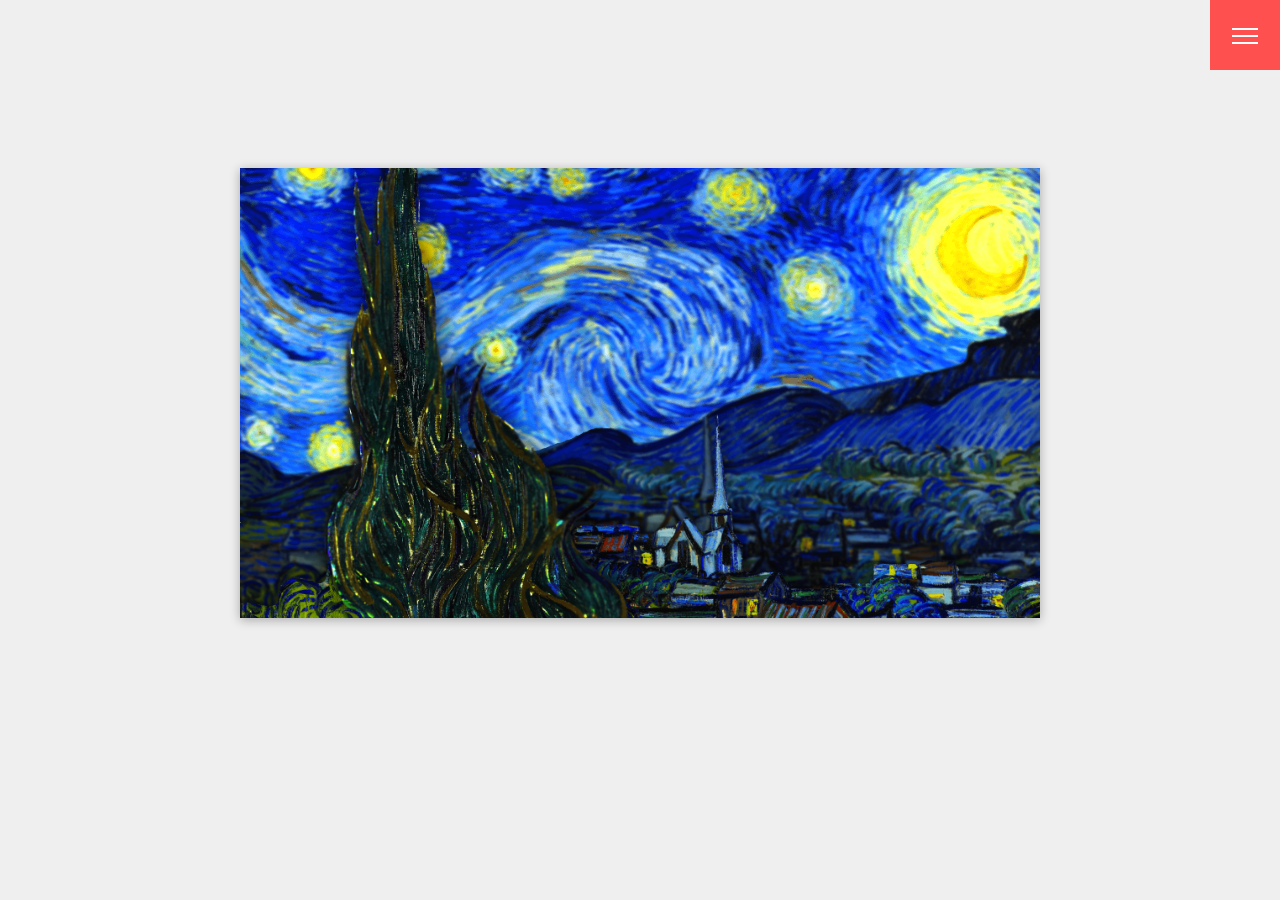
<file: pic/demo.html>
<!DOCTYPE html>
<html>
  <head>
    <meta charset="utf-8">
    <title></title>
    <link rel="stylesheet" href="../css/stylepic.css">


  </head>
  <body>
    <div class='menu'>
      <span class='toggle'>
        <i></i>
        <i></i>
        <i></i>
      </span>
      <div class='menuContent'>
        <ul>
          <li><a href="../index.html">Home</a></li>
          <li>About</li>
          <li>Gallery</li>
          <li>Contact</li>
        </ul>
      </div>
    </div>
      <script src='../js/jquery.min.js'></script>
      <script src="../js/index.js"></script>
    <div id="vessel">
    	<img class="parallax-layer"  src="../imgs/2.png" alt="layer5" style="width: 820px">
    	<img class="parallax-layer"  src="../imgs/3.png" alt="layer4" style="width: 840px">
      <img class="parallax-layer"  src="../imgs/4.png" alt="layer4" style="width: 840px">
    </div>
    <script src="../js/jquery-parallax.js"></script>
    <script src="../js/jquery.js"></script>
    <script src="../js/parallax.js"></script>

  </body>
</html>
</file>
<file: css/stylepic.css>
@import url('https://fonts.googleapis.com/css?family=Yanone+Kaffeesatz:400,700&subset=cyrillic');
@import "reset.css";
@import "menu.css";
@import "main.css";
</file>
